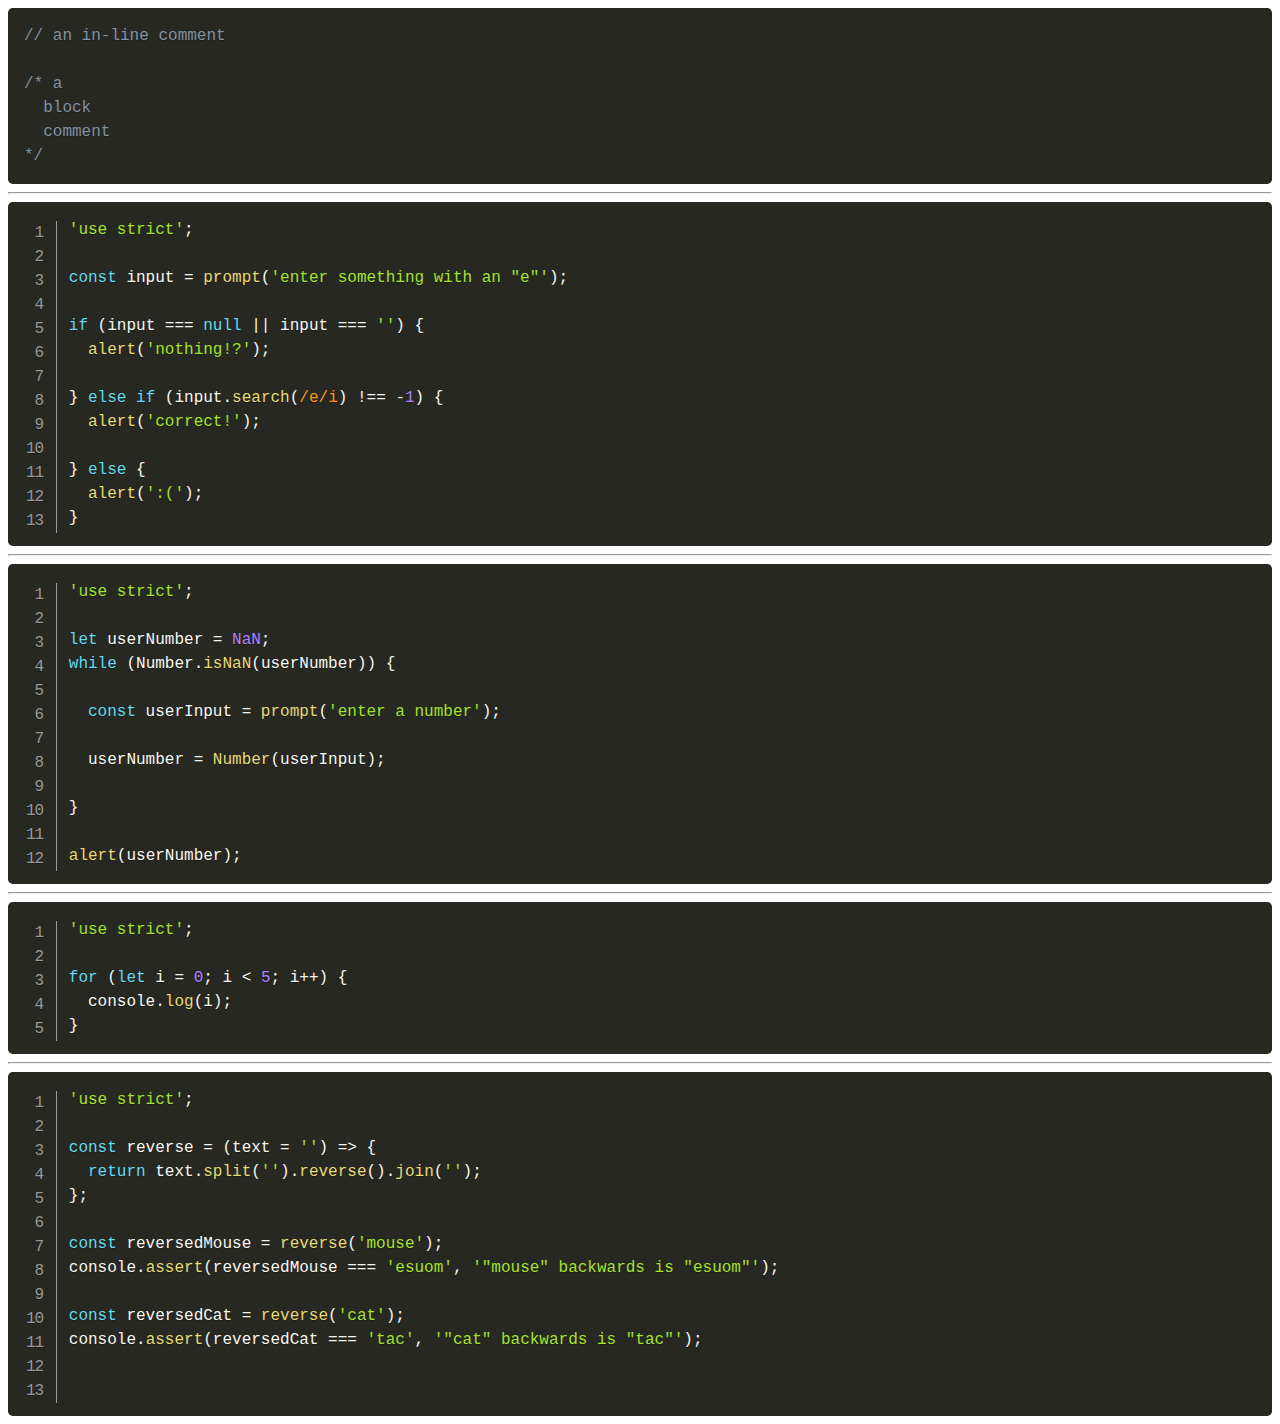
<file: examples/prism-snippets.html>
<!DOCTYPE html>
<html>

<head>
  <meta charset="utf-8" />
  <title>Prism Snippets</title>

  <!-- you will need these styles and scripts to use prism snippets -->
  <script src='../lib/prism/prism.js'></script>
  <script src='../lib/prism/toolbar-buttons.js'></script>
  <link rel="stylesheet" href="../lib/prism/prism.css">


</head>

<body>

  <pre data-src='./snippets/comments.js'></pre>

  <hr>

  <pre class='line-numbers' data-src='./snippets/conditional.js' eval></pre>

  <hr>

  <pre class='line-numbers' data-src='./snippets/while-loop.js' eval></pre>

  <hr>

  <pre class='line-numbers' data-src='./snippets/for-loop.js' eval js-tutor></pre>

  <hr>

  <pre class='line-numbers' data-src='./snippets/function.js' js-tutor eval></pre>


</body>

</html>
</file>
<file: lib/prism/prism.css>
/* PrismJS 1.22.0
https://prismjs.com/download.html#themes=prism-okaidia&languages=markup+css+clike+javascript+javadoclike+jsdoc+typescript&plugins=file-highlight+toolbar+copy-to-clipboard */
/**
 * okaidia theme for JavaScript, CSS and HTML
 * Loosely based on Monokai textmate theme by http://www.monokai.nl/
 * @author ocodia
 */

code[class*="language-"],
pre[class*="language-"] {
	color: #f8f8f2;
	background: none;
	text-shadow: 0 1px rgba(0, 0, 0, 0.3);
	font-family: Consolas, Monaco, 'Andale Mono', 'Ubuntu Mono', monospace;
  font-size: 1em;
	text-align: left;
	white-space: pre;
	word-spacing: normal;
	word-break: normal;
	word-wrap: normal;
	line-height: 1.5;

	-moz-tab-size: 4;
	-o-tab-size: 4;
	tab-size: 4;

	-webkit-hyphens: none;
	-moz-hyphens: none;
	-ms-hyphens: none;
	hyphens: none;
}

/* Code blocks */
pre[class*="language-"] {
	padding: 1em;
	margin: .5em 0;
	overflow: auto;
	border-radius: 0.3em;
}

:not(pre) > code[class*="language-"],
pre[class*="language-"] {
	background: #272822;
}

/* Inline code */
:not(pre) > code[class*="language-"] {
	padding: .1em;
	border-radius: .3em;
	white-space: normal;
}

.token.comment,
.token.prolog,
.token.doctype,
.token.cdata {
	color: #8292a2;
}

.token.punctuation {
	color: #f8f8f2;
}

.token.namespace {
	opacity: .7;
}

.token.property,
.token.tag,
.token.constant,
.token.symbol,
.token.deleted {
	color: #f92672;
}

.token.boolean,
.token.number {
	color: #ae81ff;
}

.token.selector,
.token.attr-name,
.token.string,
.token.char,
.token.builtin,
.token.inserted {
	color: #a6e22e;
}


.token.url-link{
  color: #66d9ef;
}

.token.operator,
.token.entity,
.language-css .token.string,
.style .token.string,
.token.variable {
	color: #f8f8f2;
}

.token.atrule,
.token.attr-value,
.token.function,
.token.class-name {
	color: #e6db74;
}

.token.keyword {
	color: #66d9ef;
}

.token.regex,
.token.important {
	color: #fd971f;
}

.token.important,
.token.bold {
	font-weight: bold;
}
.token.italic {
	font-style: italic;
}

.token.entity {
	cursor: help;
}

div.code-toolbar {
	position: relative;
}

div.code-toolbar > .toolbar {
	position: absolute;
	top: .3em;
	right: .2em;
	transition: opacity 0.3s ease-in-out;
	opacity: 0;
}

div.code-toolbar:hover > .toolbar {
	opacity: 1;
}

/* Separate line b/c rules are thrown out if selector is invalid.
   IE11 and old Edge versions don't support :focus-within. */
div.code-toolbar:focus-within > .toolbar {
	opacity: 1;
}

div.code-toolbar > .toolbar .toolbar-item {
	display: inline-block;
}

div.code-toolbar > .toolbar a {
	cursor: pointer;
}

div.code-toolbar > .toolbar button {
	background: none;
	border: 0;
	color: inherit;
	font: inherit;
	line-height: normal;
	overflow: visible;
	padding: 0;
	-webkit-user-select: none; /* for button */
	-moz-user-select: none;
	-ms-user-select: none;
}

div.code-toolbar > .toolbar a,
div.code-toolbar > .toolbar button,
div.code-toolbar > .toolbar span {
	color: #bbb;
	font-size: .8em;
	padding: 0 .5em;
	background: #f5f2f0;
	background: rgba(224, 224, 224, 0.2);
	box-shadow: 0 2px 0 0 rgba(0,0,0,0.2);
	border-radius: .5em;
}

div.code-toolbar > .toolbar a:hover,
div.code-toolbar > .toolbar a:focus,
div.code-toolbar > .toolbar button:hover,
div.code-toolbar > .toolbar button:focus,
div.code-toolbar > .toolbar span:hover,
div.code-toolbar > .toolbar span:focus {
	color: inherit;
	text-decoration: none;
}

pre[class*="language-"].line-numbers {
	position: relative;
	padding-left: 3.8em;
	counter-reset: linenumber;
}

pre[class*="language-"].line-numbers > code {
	position: relative;
	white-space: inherit;
}

.line-numbers .line-numbers-rows {
	position: absolute;
	pointer-events: none;
	top: 0;
	font-size: 100%;
	left: -3.8em;
	width: 3em; /* works for line-numbers below 1000 lines */
	letter-spacing: -1px;
	border-right: 1px solid #999;

	-webkit-user-select: none;
	-moz-user-select: none;
	-ms-user-select: none;
	user-select: none;

}

	.line-numbers-rows > span {
		display: block;
		counter-increment: linenumber;
	}

		.line-numbers-rows > span:before {
			content: counter(linenumber);
			color: #999;
			display: block;
			padding-right: 0.8em;
			text-align: right;
		}
</file>
